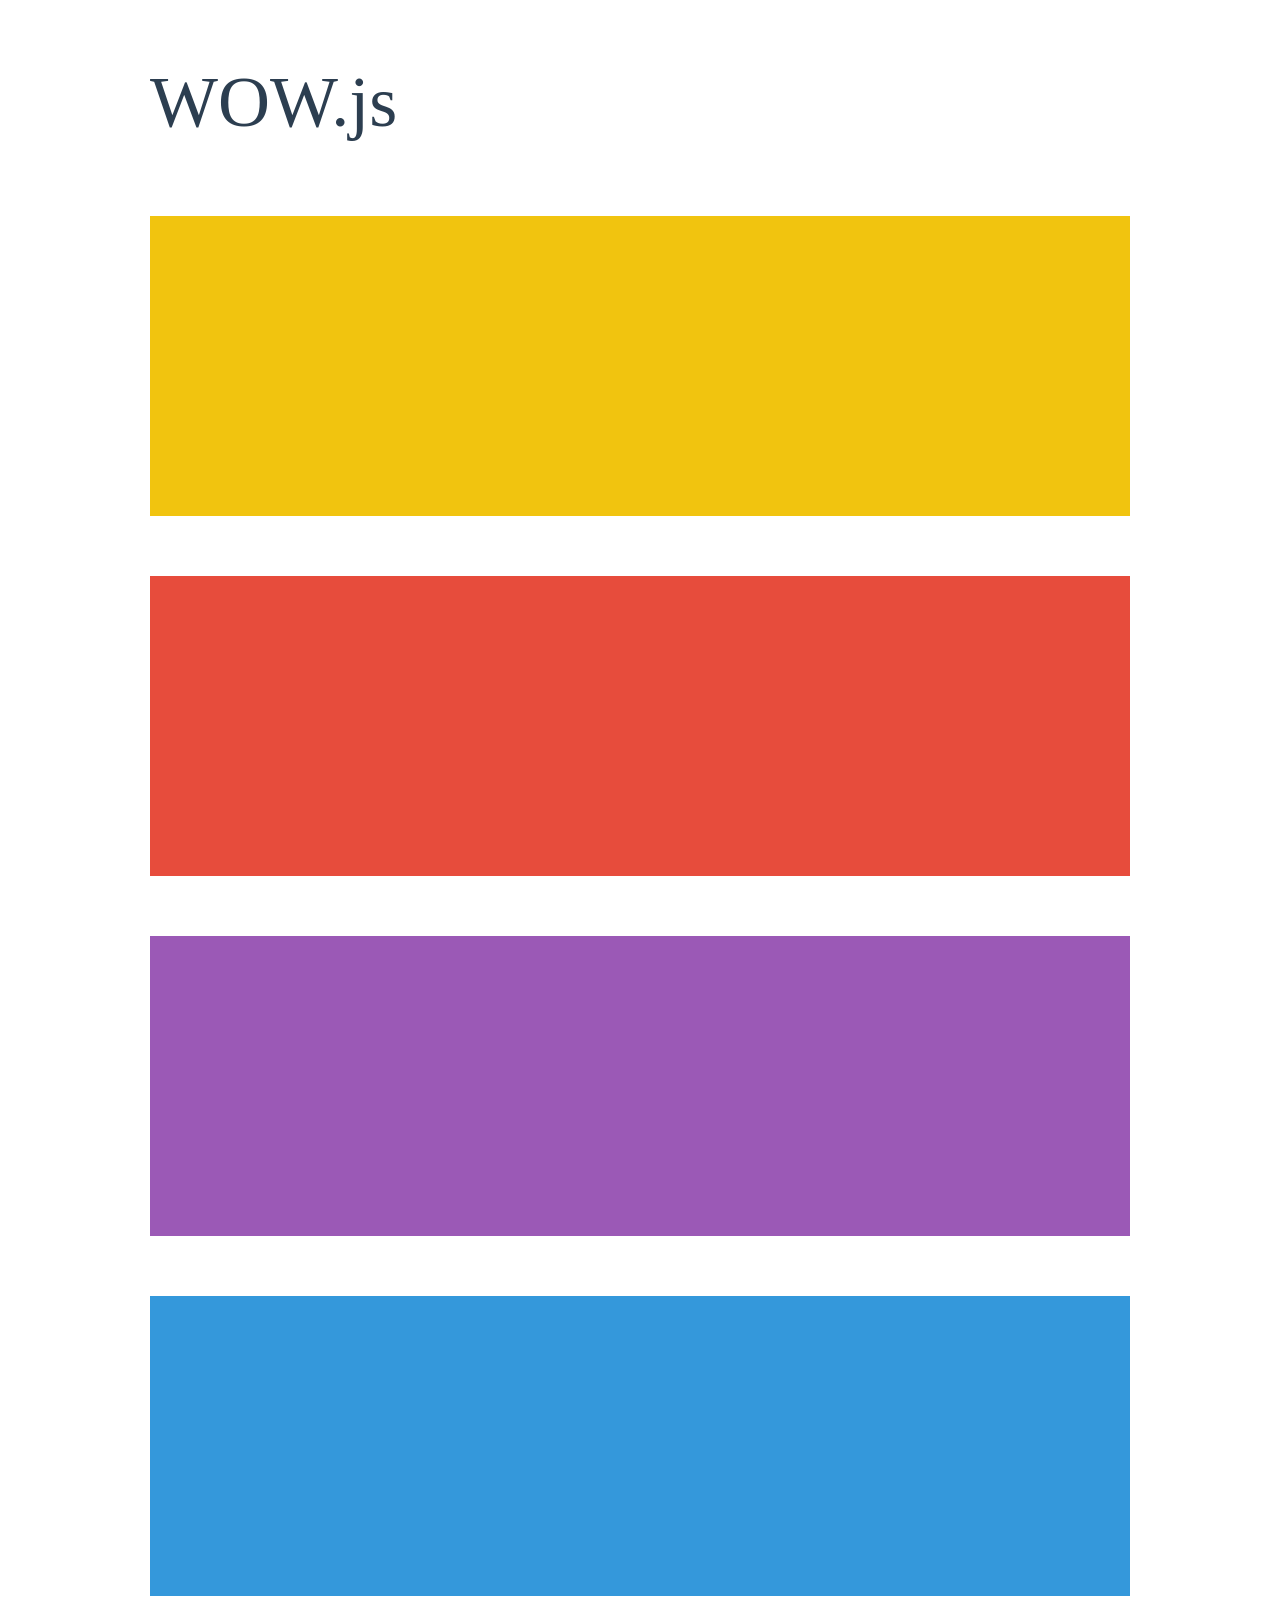
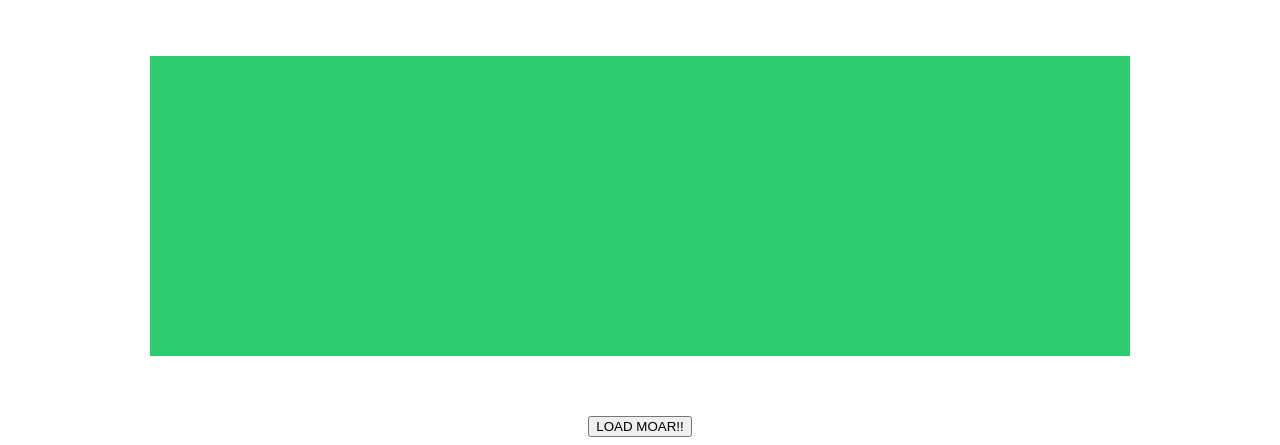
<file: Tabula/model/WOW-master/demo.html>
<!doctype html>

<html lang="en">
<head>
  <meta charset="utf-8">
  <title>WOW</title>
  <link rel="stylesheet" href="css/libs/animate.css">
  <link rel="stylesheet" href="css/site.css">
  <style>
    .wow:first-child {
      visibility: hidden;
    }
  </style>
  <!--[if IE]>
    <script src="http://html5shiv.googlecode.com/svn/trunk/html5.js"></script>
  <![endif]-->
</head>

<body>
  <div id="container">
    <header>
      <h1>WOW.js</h1>
    </header>
    <div id="main">
      <section class="wow fadeInDown" style="background-color: #f1c40f;"></section>
      <section class="wow pulse" style="background-color: #e74c3c;" data-wow-iteration="infinite" data-wow-duration="1500ms"></section>
      <section class="section--purple wow slideInRight" data-wow-delay="2s"></section>
      <section class="section--blue wow bounceInLeft" data-wow-offset="300"></section>
      <section class="section--green wow slideInLeft" data-wow-duration="4s"></section>
      <button id="moar">LOAD MOAR!!</button>
    </div>
  </div>
  <script src="dist/wow.js"></script>
  <script>
    wow = new WOW(
      {
        animateClass: 'animated',
        offset:       100,
        callback:     function(box) {
          console.log("WOW: animating <" + box.tagName.toLowerCase() + ">")
        }
      }
    );
    wow.init();
    document.getElementById('moar').onclick = function() {
      var section = document.createElement('section');
      section.className = 'section--purple wow fadeInDown';
      this.parentNode.insertBefore(section, this);
    };
  </script>
</body>
</html>
</file>
<file: Tabula/model/WOW-master/css/site.css>
h1 {
  font-size:     72px;
  line-height:   1.5;
  color: #2c3e50;
  font-weight:   100;
}

#container {
  width:  980px;
  margin: 0 auto;
}

section {
  height: 300px;
  margin: 60px 0;
}

.section--purple {
  background-color: #9b59b6;
}

.section--blue {
  background-color: #3498db;
}

.section--green {
  background-color: #2ecc71;
}

#main {
  text-align: center;
}

#more {
  margin: 20px auto 48px;
}
</file>
